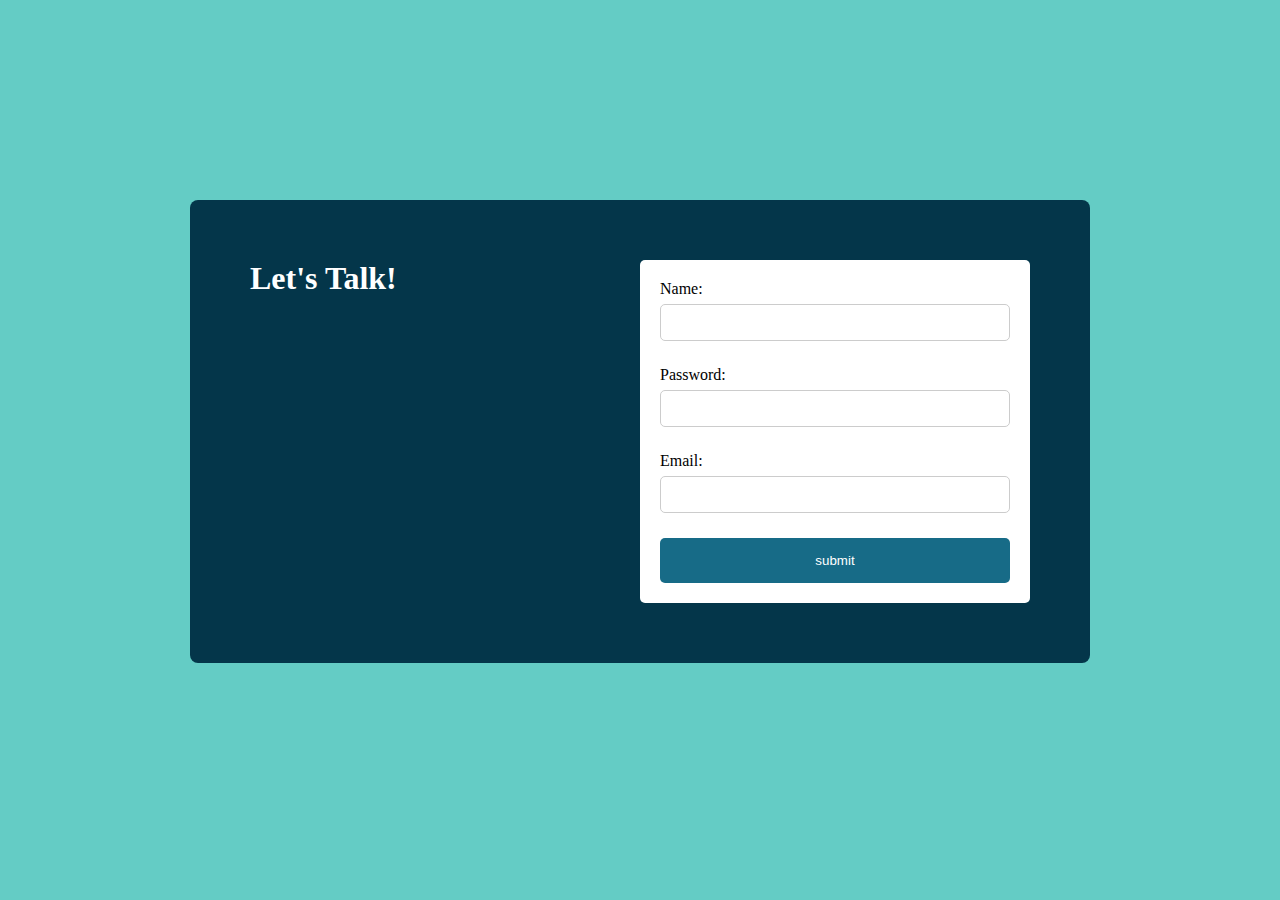
<file: HW-5/index.html>
<!DOCTYPE html>
<html lang="en">

<head>
    <meta charset="UTF-8" />
    <meta name="viewport" content="width=device-width, initial-scale=1.0" />
    <title>Document</title>
    <link rel="stylesheet" href="./style.css" />
</head>

<body>
    <div class="container">
        <div class="context">
            <div class="left">
                <h1>Let's Talk!</h1>
            </div>
            <div class="right">
                <form class="form" action="">
                    <div class="part">
                        <label for="name"> Name: </label>
                        <input type="text" id="name" />
                    </div>
                    <div class="part">
                        <label for="password"> Password: </label>
                        <input type="password" id="password" />
                    </div>
                    <div class="part">
                        <label for="email"> Email: </label>
                        <input type="email" id="email" />
                    </div>
                    <button type="submit" class="btn-submit" id="submit">submit</button>
                </form>
            </div>
        </div>
    </div>
    <script src="./index.js"></script>
</body>

</html>
</file>
<file: HW-5/style.css>
* {
  margin: 0;
  padding: 0;
  box-sizing: border-box;
}

body {
  background-color: #64ccc5;
}

.container {
  width: 900px;
  background-color: #04364a;
  margin: 0 auto;
  margin-top: 200px;
  border-radius: 8px;
}

.context {
  display: flex;
  padding: 60px;
}

.left {
  width: 50%;
  color: #fff;
}

.right {
  width: 50%;
  background-color: #fff;
  border-radius: 5px;
  padding: 20px;
}

.form {
  display: flex;
  flex-direction: column;
}

input {
  margin: 6px 0 5px 0;
  outline: none;
  padding: 10px 10px;
  border-radius: 5px;
  border: 1px solid #ccc;
}

.btn-submit {
  border: none;
  cursor: pointer;
  padding: 15px;
  background-color: #176b87;
  color: #fff;
  border-radius: 5px;
}

.part {
  display: flex;
  flex-direction: column;
  margin-bottom: 20px;
}

.error {
  color: red;
}

.valid {
  color: green;
}

.border-red {
  border: 1px solid red;
}

.border-green {
  border: 1px solid green;
}
</file>
